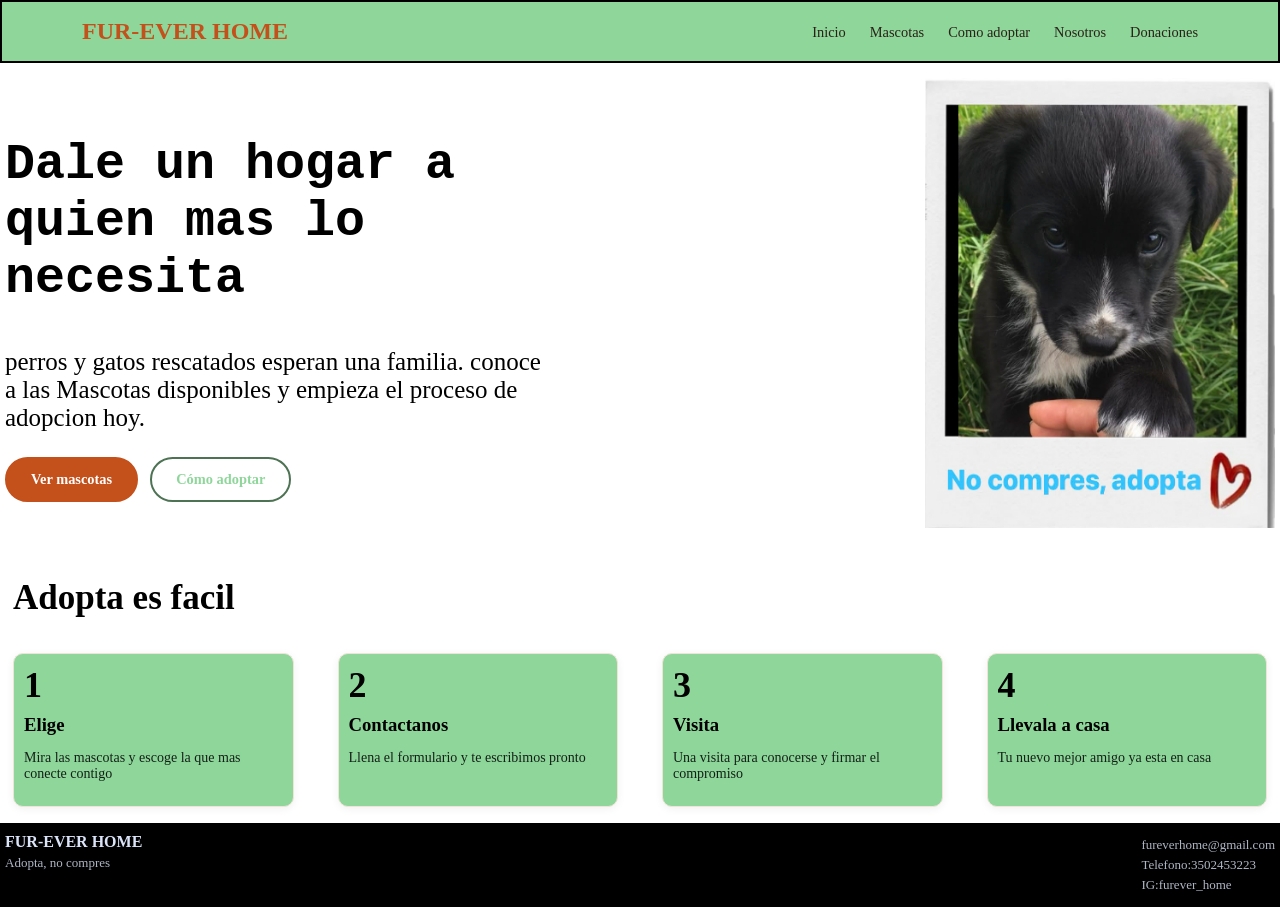
<file: index.html>
<!DOCTYPE html>
<html lang="es">
<head> <meta charset="UTF-8">
  <meta name="viewport" content="width=device-width, initial-scale=1.0">
    <link rel="stylesheet" href="css/estilos.css">
<title> FUR-EVER HOME</title>
<link rel="icon" type="image/x-icon" href="img/faviconnn.ico">
</head>
<body>
    
<header class="nav">
  <a href="index.html" class="logo">FUR-EVER HOME</a>
  <nav> 
    <ul class="links">
      <li><a href="index.html">Inicio</a></li>
      <li><a href="pags/2pag.html">Mascotas</a></li>
      <li><a href="pags/3pag.html" target="_blank">Como adoptar</a></li>
      <li><a href="pags/4pag.html">Nosotros</a></li>
      <li><a href="pags/5pag.html">Donaciones</a></li>
    </ul>
  </nav>
</header>
<main>
    <section class="borde">
        <div class="texto">
       <h1 class="titulo2" >Dale un hogar a <br>
        quien mas lo<br> necesita</h1>
        <p class="parrafo"> perros y gatos rescatados esperan una familia. conoce <br> a las Mascotas disponibles y empieza el proceso de <br> adopcion hoy.
        <br> </p>
<div class="botones">
  <a href="pags/2pag.html" class="boton botonlleno">Ver mascotas</a>
  <a href="pags/3pag.html" target="_blank" class="boton botonborde">Cómo adoptar</a>
</div>
        </div>
         <img class="img1" src="img/perrito.jpg" alt="imagen"> 
  
        </section>
</main>
    <section class="pasos">
      <h2>Adopta es facil</h2>
      <div class="pasos2">
          <div class="tarjetapasos"><span>1</span><h3>Elige</h3><p>Mira las mascotas y escoge la que mas conecte contigo</p></div>
          <div class="tarjetapasos"><span>2</span><h3>Contactanos</h3><p>Llena el formulario y te escribimos pronto</p></div>
          <div class="tarjetapasos"><span>3</span><h3>Visita</h3><p>Una visita para conocerse y firmar el compromiso</p></div>
          <div class="tarjetapasos"><span>4</span><h3>Llevala a casa</h3><p>Tu nuevo mejor amigo ya esta en casa</p></div>
      </div>
    </section>
    <footer>
      <div><strong>FUR-EVER HOME</strong><p>Adopta, no compres</p></div>
      <div class="contacto">
      <p>fureverhome@gmail.com</p><p>Telefono:3502453223</p><p>IG:furever_home</p>
      </div>
   </footer>
</body>
</html>
</file>
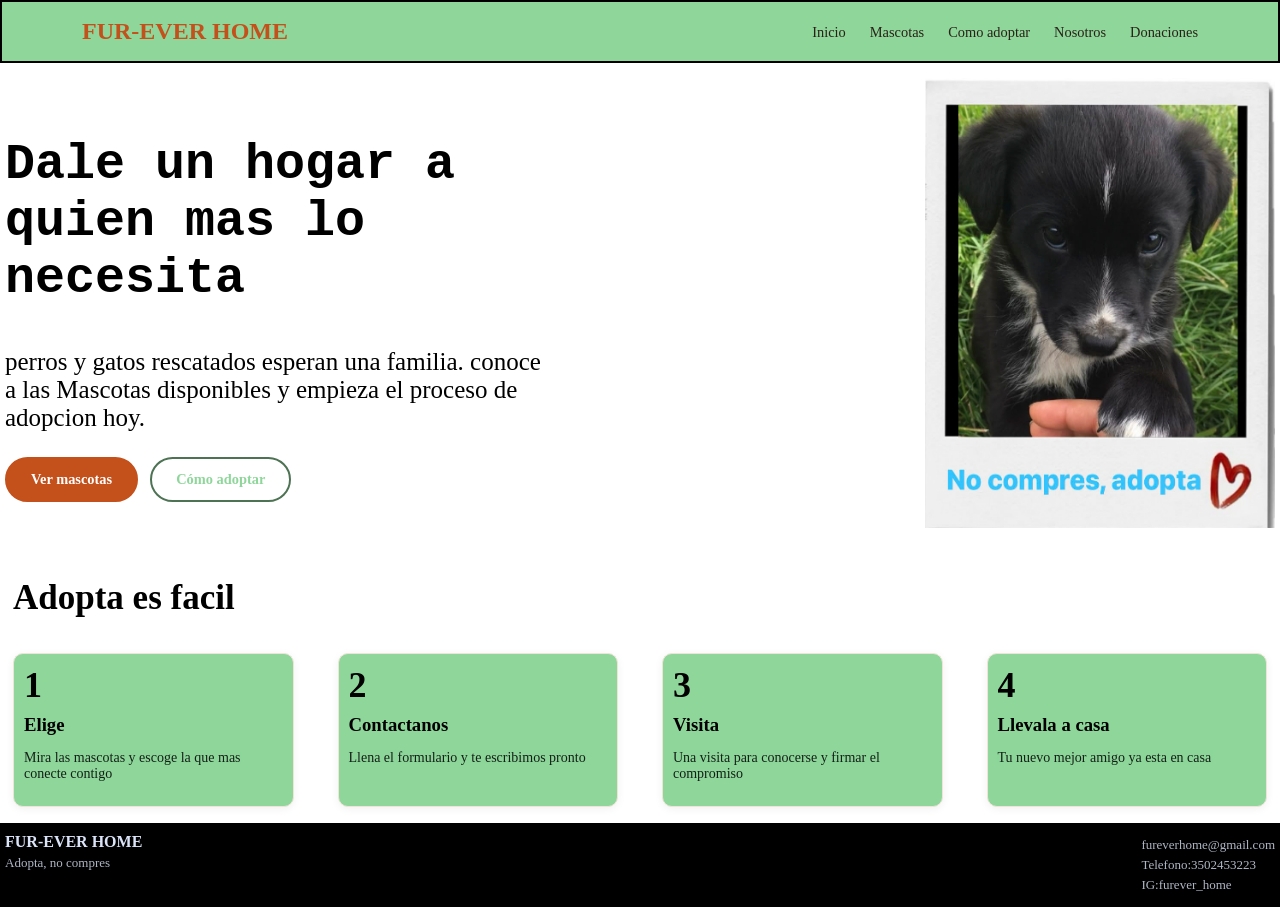
<file: pags/index.html>
<!DOCTYPE html>
<html lang="es">
<head> <meta charset="UTF-8">
    <link rel="stylesheet" href="../css/estilos.css">
<title> FUR-EVER HOME</title>
<link rel="icon" type="image/x-icon" href="../img/faviconnn.ico">
</head>
<body>
    
<header class="nav">
  <a href="index.html" class="logo">FUR-EVER HOME</a>
  <nav> 
    <ul class="links">
      <li><a href="index.html">Inicio</a></li>
      <li><a href="2pag.html">Mascotas</a></li>
      <li><a href="3pag.html" target="_blank">Como adoptar</a></li>
      <li><a href="4pag.html">Nosotros</a></li>
      <li><a href="5pag.html">Donaciones</a></li>
    </ul>
  </nav>
</header>
<main>
    <section class="borde">
        <div class="texto">
       <h1 class="titulo2" >Dale un hogar a <br>
        quien mas lo<br> necesita</h1>
        <p class="parrafo"> perros y gatos rescatados esperan una familia. conoce <br> a las Mascotas disponibles y empieza el proceso de <br> adopcion hoy.
        <br> </p>
<div class="botones">
  <a href="2pag.html" class="boton botonlleno">Ver mascotas</a>
  <a href="3pag.html" target="_blank" class="boton botonborde">Cómo adoptar</a>
</div>
        </div>
         <img class="img1" src="../img/perrito.jpg" alt="imagen"> 
  
        </section>
</main>
    <section class="pasos">
      <h2>Adopta es facil</h2>
      <div class="pasos2">
          <div class="tarjetapasos"><span>1</span><h3>Elige</h3><p>Mira las mascotas y escoge la que mas conecte contigo</p></div>
          <div class="tarjetapasos"><span>2</span><h3>Contactanos</h3><p>Llena el formulario y te escribimos pronto</p></div>
          <div class="tarjetapasos"><span>3</span><h3>Visita</h3><p>Una visita para conocerse y firmar el compromiso</p></div>
          <div class="tarjetapasos"><span>4</span><h3>Llevala a casa</h3><p>Tu nuevo mejor amigo ya esta en casa</p></div>
      </div>
    </section>
    <footer>
      <div><strong>FUR-EVER HOME</strong><p>Adopta, no compres</p></div>
      <div class="contacto">
      <p>fureverhome@gmail.com</p><p>Telefono:3502453223</p><p>IG:furever_home</p>
      </div>
   </footer>
</body>
</html>
</file>
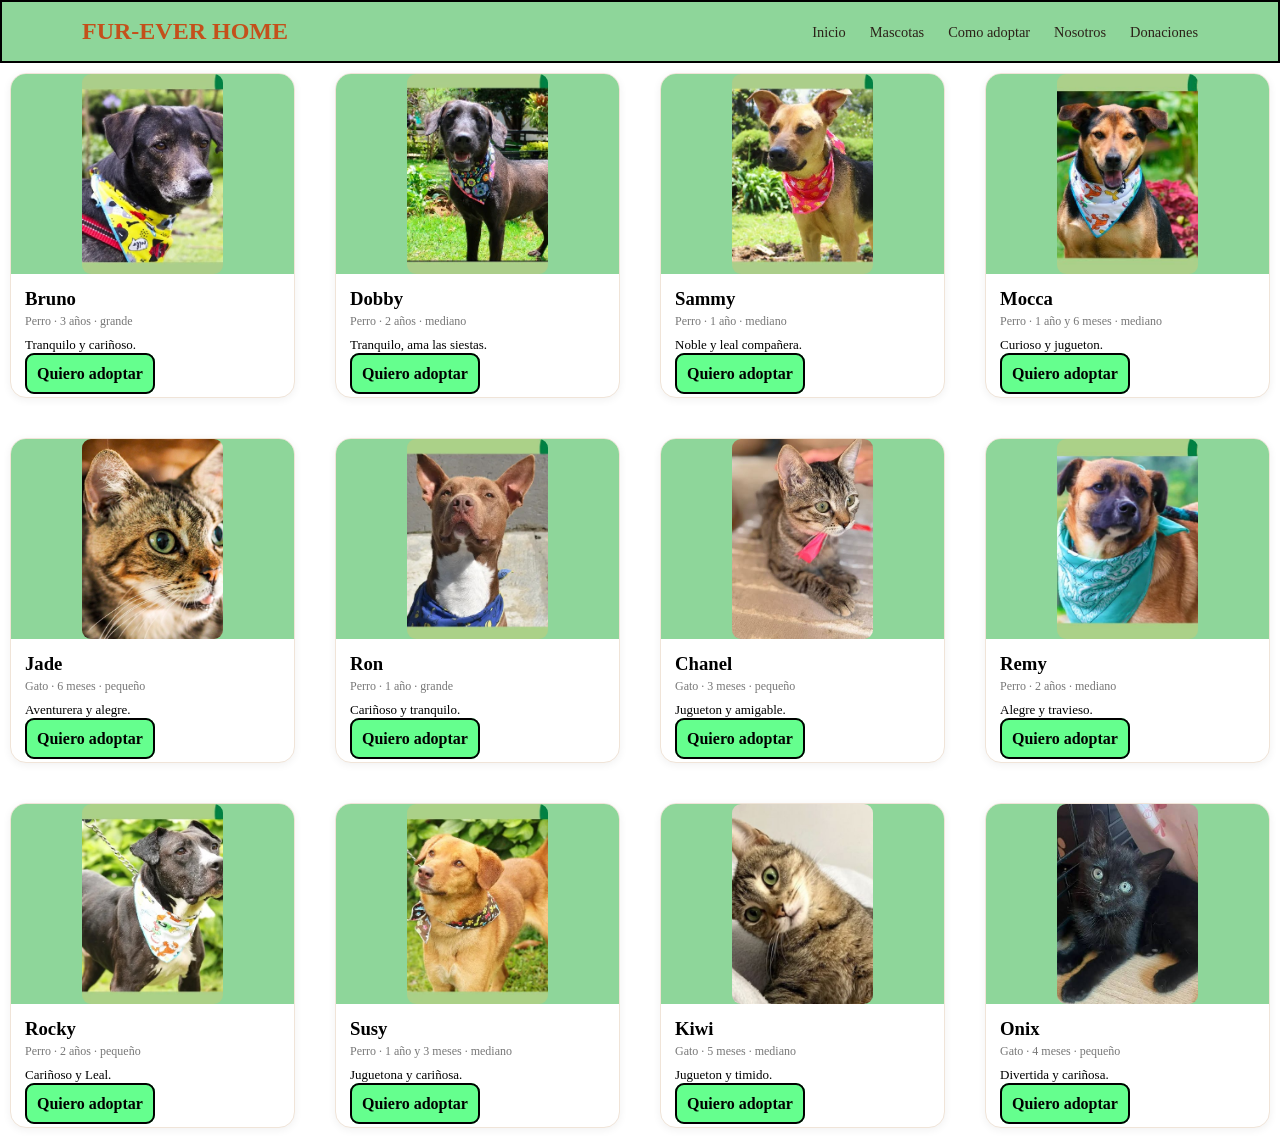
<file: pags/2pag.html>
<!DOCTYPE>
<html>
    <head>
      <meta charset="UTF-8">  
        <link rel="stylesheet" href="../css/estilos.css">
        <title>Macotas</title>
        <link rel="icon" type="image/x-icon" href="../img/faviconnn.ico">
    </head>
    <body>
        <header class="nav">
  <a href="../index.html" class="logo">FUR-EVER HOME</a>
  <button class="menuboton" aria-label="Menu"></button>
  <nav>
    <ul class="links">
      <li><a href="../index.html">Inicio</a></li>
      <li><a href="2pag.html">Mascotas</a></li>
      <li><a href="3pag.html" target="_blank">Como adoptar</a></li>
      <li><a href="4pag.html">Nosotros</a></li>
      <li><a href="5pag.html">Donaciones</a></li>
    </ul>
  </nav>
  </header>
  <template id="plantilla-tarjeta">
  <article class="tarjeta">
    <div class="foto"><img src="" alt=""></div>
    <div class="info">
      <h3></h3>
      <p class="datos"></p>
      <p class="frase"></p>
      <a class="btn" href="../pags/3pag.html" target="_blank">Quiero adoptar</a>
    </div>
  </article>
</template>
  </div>
  <div class="grid" id="grid">
  </div>
  <script src="../javascript/mascotas.js" charset="utf-8"></script>
    </body>
</html>
</file>
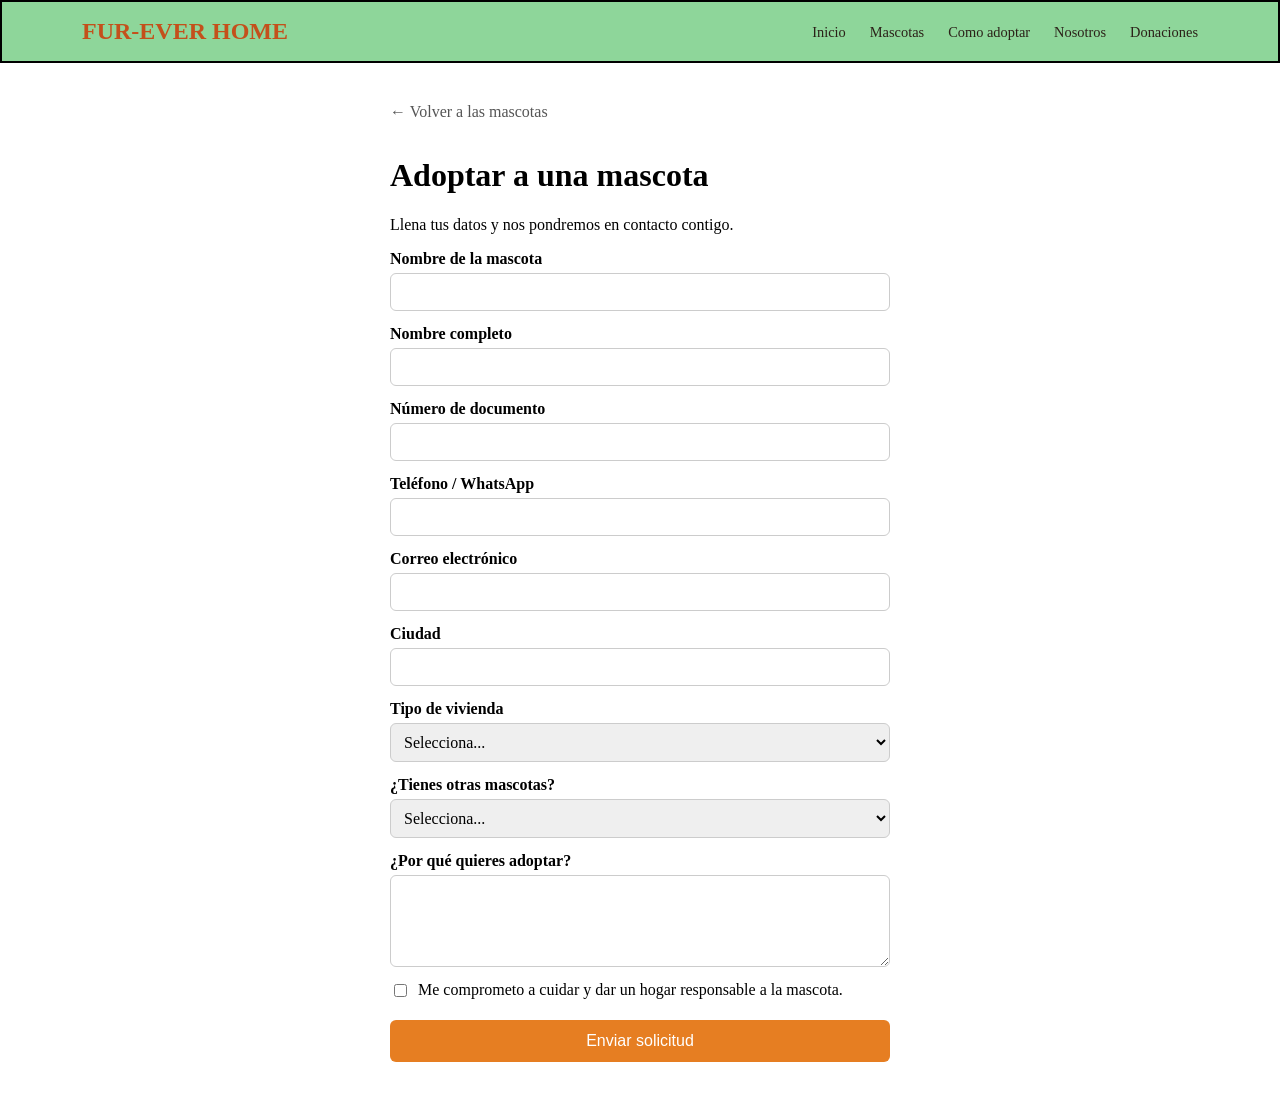
<file: pags/3pag.html>
<!DOCTYPE>
<html>
    <head>
        <link rel="stylesheet" href="../css/estilos.css">
        <title>Como Adoptar</title>
        <link rel="icon" type="image/x-icon" href="../img/faviconnn.ico">
    </head>
    <body>
        <header class="nav">
  <a href="../index.html" class="logo">FUR-EVER HOME</a>
  <button class="menuboton" aria-label="Menu"></button>
  <nav>
    <ul class="links">
      <li><a href="../index.html">Inicio</a></li>
      <li><a href="2pag.html">Mascotas</a></li>
      <li><a href="3pag.html" target="_blank">Como adoptar</a></li>
      <li><a href="4pag.html">Nosotros</a></li>
      <li><a href="5pag.html">Donaciones</a></li>
    </ul>
  </nav>
</header>
 <main class="contenedor">
    <a href="2pag.html" class="volver">← Volver a las mascotas</a>
    <h1>Adoptar a <span id="nombre-mascota">una mascota</span></h1>
    <p>Llena tus datos y nos pondremos en contacto contigo.</p>

    <form id="form-adopcion">
      <input type="hidden" id="mascota" name="mascota">

      <label for="nombre_mascota">Nombre de la mascota</label>
      <input type="text" id="nombre_mascota" name="nombre_mascota" required>

      <label for="nombre">Nombre completo</label>
      <input type="text" id="nombre" name="nombre" required>

      <label for="documento">Número de documento</label>
      <input type="text" id="documento" name="documento" required>

      <label for="telefono">Teléfono / WhatsApp</label>
      <input type="tel" id="telefono" name="telefono" required>

      <label for="correo">Correo electrónico</label>
      <input type="email" id="correo" name="correo" required>

      <label for="ciudad">Ciudad</label>
      <input type="text" id="ciudad" name="ciudad" required>


      <label for="vivienda">Tipo de vivienda</label>
      <select id="vivienda" name="vivienda" required>
        <option value="">Selecciona...</option>
        <option>Casa</option>
        <option>Apartamento</option>
        <option>Finca</option>
      </select>

      <label for="otras">¿Tienes otras mascotas?</label>
      <select id="otras" name="otras" required>
        <option value="">Selecciona...</option>
        <option>No</option>
        <option>Sí</option>
      </select>

      <label for="motivo">¿Por qué quieres adoptar?</label>
      <textarea id="motivo" name="motivo" rows="4" required></textarea>

      <label class="check">
        <input type="checkbox" id="acepto" required>
        Me comprometo a cuidar y dar un hogar responsable a la mascota.
      </label>

      <button type="submit" class="btn-enviar">Enviar solicitud</button>
    </form>

    <p id="mensaje" class="mensaje" hidden></p>
  </main>

  <script src="../javascript/formulario.js"></script>

    </body>
</html>
</file>
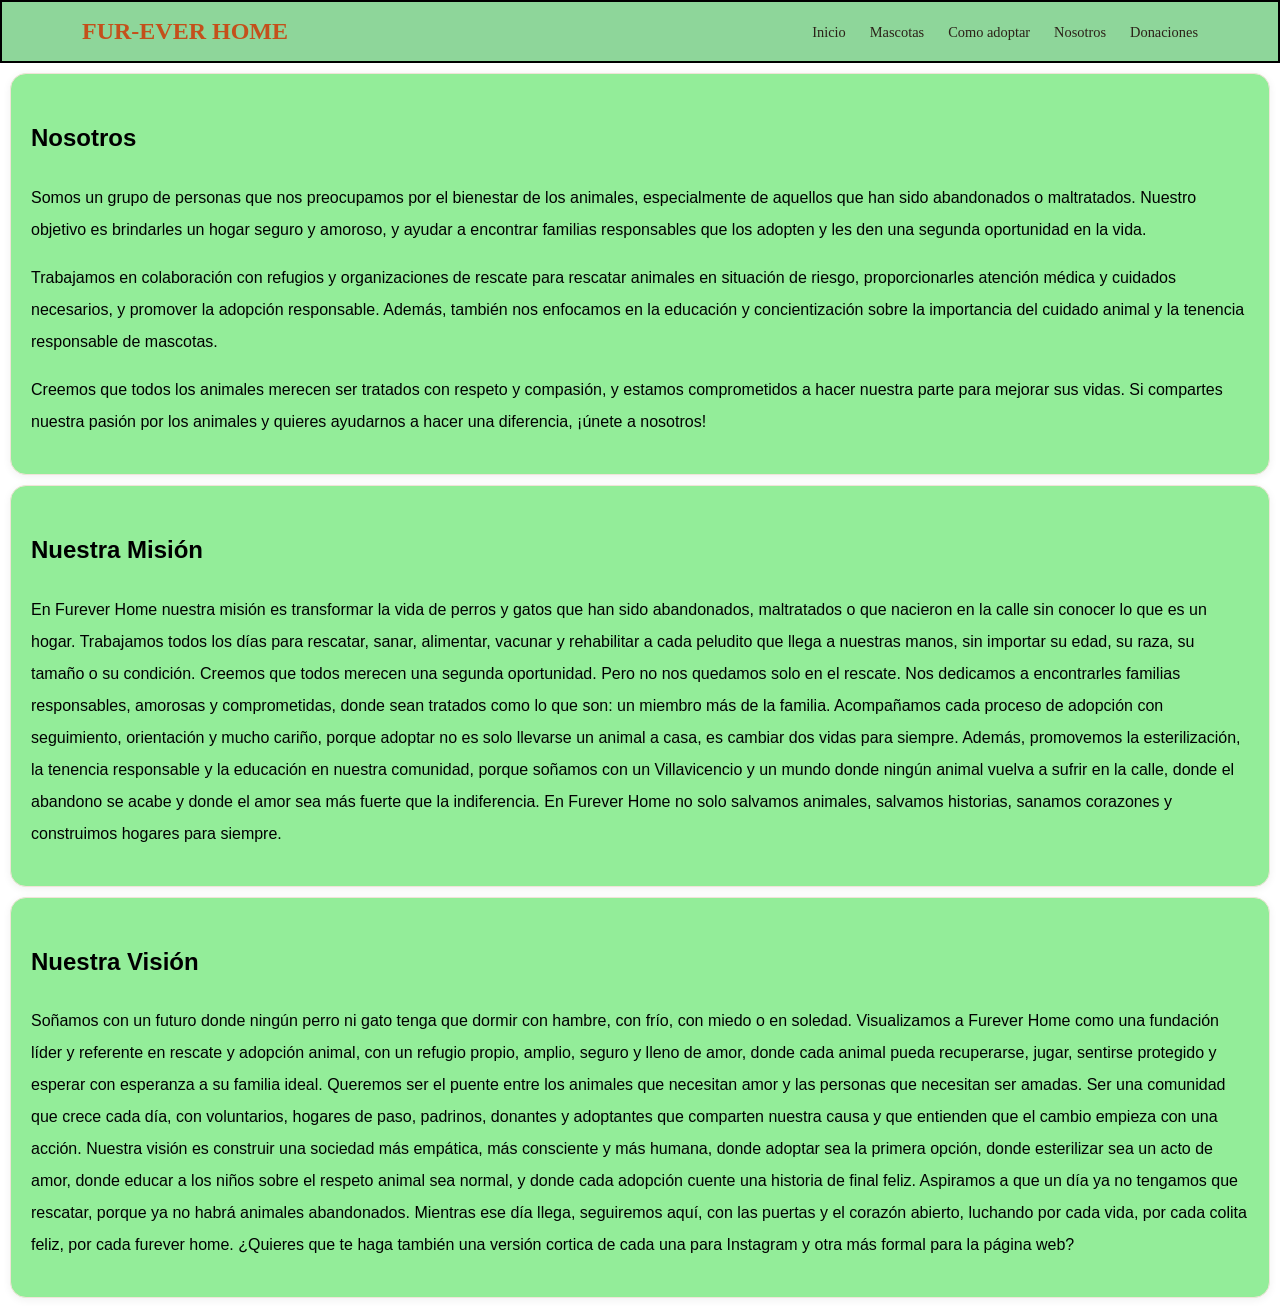
<file: pags/4pag.html>
<!DOCTYPE>
<html>
    <head>
        <link rel="stylesheet" href="../css/estilos.css">
        <title>Nosotros</title>
        <link rel="icon" type="image/x-icon" href="../img/faviconnn.ico">
    </head>
    <body>
        <header class="nav">
  <a href="../index.html" class="logo">FUR-EVER HOME</a>
  <button class="menuboton" aria-label="Menu"></button>
  <nav>
    <ul class="links">
      <li><a href="../index.html">Inicio</a></li>
      <li><a href="2pag.html">Mascotas</a></li>
      <li><a href="3pag.html" target="_blank">Como adoptar</a></li>
      <li><a href="4pag.html">Nosotros</a></li>
      <li><a href="5pag.html">Donaciones</a></li>
    </ul>
  </nav>
</header>
<main>
  
        <section class="tarjeta_nosotros">
            <h1>Nosotros</h1>
            <p>Somos un grupo de personas que nos preocupamos por el bienestar de los animales, especialmente de aquellos que han sido abandonados o maltratados. 
              Nuestro objetivo es brindarles un hogar seguro y amoroso, y ayudar a encontrar familias responsables que los adopten y les den una segunda oportunidad en la vida.</p>
            <p>Trabajamos en colaboración con refugios y organizaciones de rescate para rescatar animales en situación de riesgo,
               proporcionarles atención médica y cuidados necesarios, y promover la adopción responsable. Además, 
               también nos enfocamos en la educación y concientización sobre la importancia del cuidado animal y la tenencia responsable de mascotas.</p>
            <p>Creemos que todos los animales merecen ser tratados con respeto y compasión, y estamos comprometidos a hacer nuestra parte para mejorar sus vidas. 
              Si compartes nuestra pasión por los animales y quieres ayudarnos a hacer una diferencia, ¡únete a nosotros!</p>
        </section>  
        <section class="tarjeta_nosotros">
          <h1>Nuestra Misión</h1>
            <p>En Furever Home nuestra misión es transformar la vida de perros y gatos que han sido abandonados, 
              maltratados o que nacieron en la calle sin conocer lo que es un hogar.
Trabajamos todos los días para rescatar, sanar, alimentar, vacunar y rehabilitar a cada peludito que llega a nuestras manos, 
sin importar su edad, su raza, su tamaño o su condición. Creemos que todos merecen una segunda oportunidad.
Pero no nos quedamos solo en el rescate. Nos dedicamos a encontrarles familias responsables, amorosas y comprometidas, 
donde sean tratados como lo que son: un miembro más de la familia. Acompañamos cada proceso de adopción con seguimiento, 
orientación y mucho cariño, porque adoptar no es solo llevarse un animal a casa, es cambiar dos vidas para siempre.
Además, promovemos la esterilización, la tenencia responsable y la educación en nuestra comunidad,
 porque soñamos con un Villavicencio y un mundo donde ningún animal vuelva a sufrir en la calle,
  donde el abandono se acabe y donde el amor sea más fuerte que la indiferencia.
En Furever Home no solo salvamos animales, salvamos historias, sanamos corazones y construimos hogares para siempre.
</p>
        </section>
                <section class="tarjeta_nosotros">
                  <h1>Nuestra Visión</h1>
            <p>Soñamos con un futuro donde ningún perro ni gato tenga que dormir con hambre, con frío, con miedo o en soledad.
Visualizamos a Furever Home como una fundación líder y referente en rescate y adopción animal, con un refugio propio, amplio,
 seguro y lleno de amor, donde cada animal pueda recuperarse, jugar, sentirse protegido y esperar con esperanza a su familia ideal.
Queremos ser el puente entre los animales que necesitan amor y las personas que necesitan ser amadas. 
Ser una comunidad que crece cada día, con voluntarios, hogares de paso, padrinos, donantes y adoptantes que comparten nuestra causa y 
que entienden que el cambio empieza con una acción.
Nuestra visión es construir una sociedad más empática, más consciente y más humana, donde adoptar sea la primera opción, 
donde esterilizar sea un acto de amor, donde educar a los niños sobre el respeto animal sea normal, 
y donde cada adopción cuente una historia de final feliz.
Aspiramos a que un día ya no tengamos que rescatar, porque ya no habrá animales abandonados. Mientras ese día llega, seguiremos aquí, con las puertas y el corazón abierto, luchando por cada vida, por cada colita feliz, por cada furever home.
¿Quieres que te haga también una versión cortica de cada una para Instagram y otra más formal para la página web?</p>
        </section>
</main>
    </body>
</html>
</file>
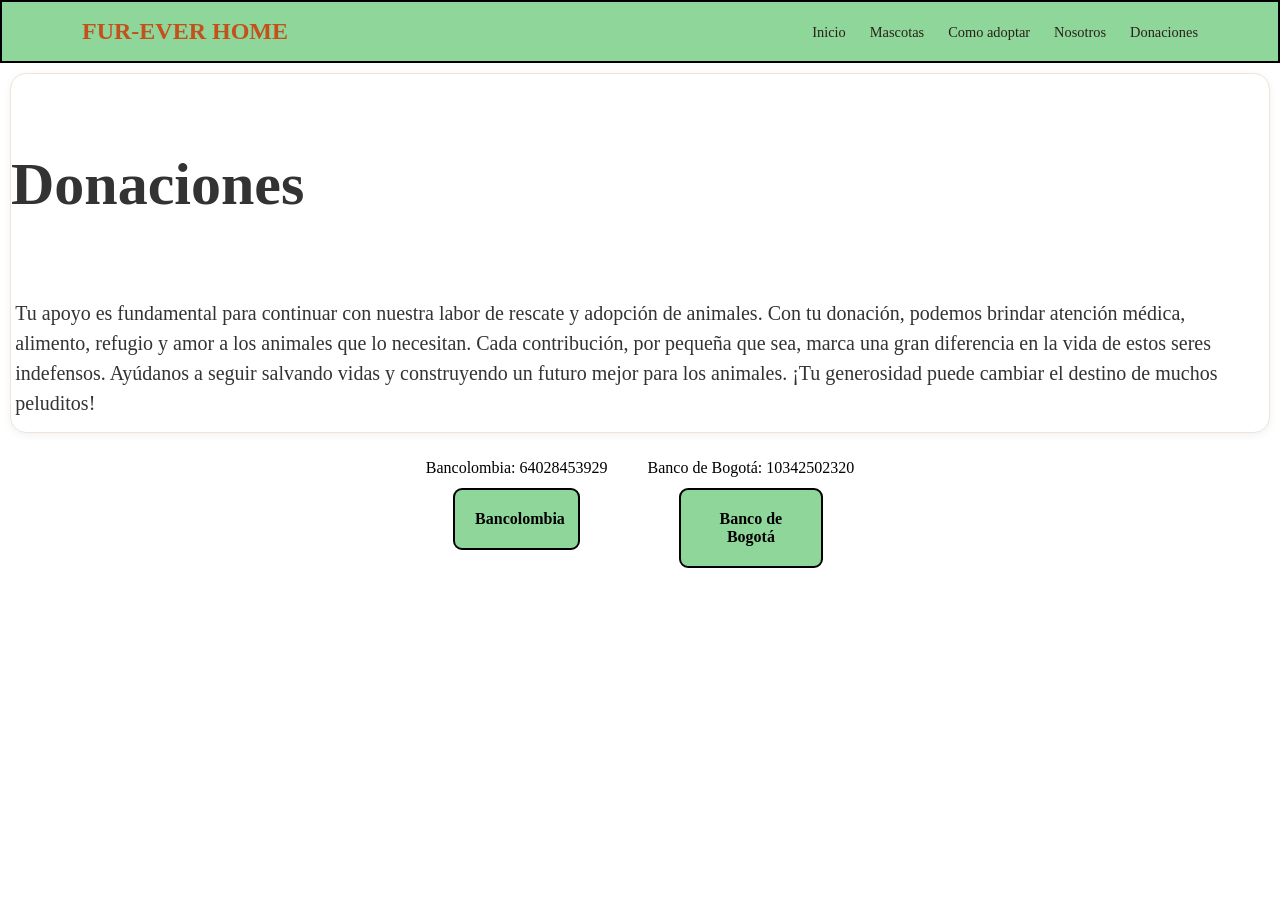
<file: pags/5pag.html>
<!DOCTYPE>
<html>
    <head>
        <link rel="stylesheet" href="../css/estilos.css">
        <title>Donaciones</title>
        <link rel="icon" type="image/x-icon" href="../img/faviconnn.ico">
    </head>
    <body>
        <header class="nav">
  <a href="../index.html" class="logo">FUR-EVER HOME</a>
  <button class="menuboton" aria-label="Menu"></button>
  <nav>
    <ul class="links">
      <li><a href="../index.html">Inicio</a></li>
      <li><a href="2pag.html">Mascotas</a></li>
      <li><a href="3pag.html" target="_blank">Como adoptar</a></li>
      <li><a href="4pag.html">Nosotros</a></li>
      <li><a href="5pag.html">Donaciones</a></li>
    </ul>
  </nav>
</header>
<main>
<div class="tarjeta">
<section class="donacionestexto">
<h1 class="titulodonaciones">Donaciones</h1>
<p class="parrafodonaciones">Tu apoyo es fundamental para continuar con nuestra labor de rescate y  adopción de animales. Con tu donación,
   podemos brindar atención médica, alimento, refugio y amor a los animales que lo necesitan.
Cada contribución, por pequeña que sea, marca una gran diferencia en la vida de estos seres indefensos. 
Ayúdanos a seguir salvando vidas y construyendo un futuro mejor para los animales. ¡Tu generosidad puede cambiar el destino de muchos peluditos!</p>    
</div>
</section>
<section class="donaciones">
  <article class="banco">
    <p>Bancolombia: 64028453929</p>
    <a class="botn" href="https://svpersonas.apps.bancolombia.com/autenticacion?utm_medium=cpc&utm_source=google&utm_campaign=BANCOLOMBIA_FID_AON_GG_PEF_CPL_CONVERSION_PUNTOS-COLOMBIA_MDO00925_024_NEGOCIO&utm_content=R" target="_blank">Bancolombia</a>
  </article>
  <article class="banco">
    <p>Banco de Bogotá: 10342502320</p>
    <a class="botn" href="https://virtual.bancodebogota.co/" target="_blank">Banco de Bogotá</a>
  </article>
</section>
</main>
    </body>
</html>
</file>
<file: css/estilos.css>
body{ 
  margin: 0;
  padding: 0;
  box-sizing: border-box; 
}
.nav {
  display: flex;
  justify-content: space-between;
  align-items: center;
  padding: 16px 40px;
  background:rgb(142, 214, 154);
  border-bottom: 1px solid #eee;
  position: relative;
  border: 2px solid black;
  text-decoration: none;
}

.logo {
  font-size: 1.5rem;
  font-weight: 800;
  color: #c4501b;
  text-decoration: none;
}
.links {
  display: flex;
  gap: 24px;
  list-style: none;
  text-decoration: none;
}
.links a {
  color: #2b2118;
  font-size: 0.9rem;
  text-decoration: none;
}
.menuboton { 
  display: block;
  background: none;
  border: 0; font-size: 1.8rem; cursor: pointer; }

.img1 {
   margin-top: 10px;
    width: 350px;
    height: 450px;  

}
.borde{ display: flex;
align-items: center;
gap:40px;
padding: 5px;
}
  .texto {flex: 1;}
  .borde img1{flex: 1;
max-width: 50;
border-radius: 50%;
object-fit: cover;}
.titulo2{
  font-family:monospace;
    font-weight: 2500;
    font-size: 50px;
}
.parrafo{ font-weight: 2500;
font-size: 25px;}
.botones {
  display: flex;
  gap: 12px;            
  margin-top: 20px;
}

.boton {
  padding: 12px 24px;
  border-radius: 999px; 
  font-weight: 700;
  font-size: 0.9rem;
  text-decoration: none;
  cursor: pointer;
  transition: 0.2s;     
}


.botonlleno {
  background: #c4501b;
  color: #fff;
  border: 2px solid #c4501b;
}
.botonlleno:hover {
  background: #a33f12;
  border-color: #a33f12;
}


.botonborde {
  background: transparent;
  color:rgb(142, 214, 154);
  border: 2px solid rgb(77, 115, 84);
}
.botonborde:hover {
  background:rgb(77, 115, 84);
  color: #fff;
}
.pasos {
  color:black;
  padding: 6px 3px;
}
.pasos h2{
  font-size: 35px;
  margin-bottom: 15px;
}
.pasos2{
  display:grid;
  grid-template-columns: repeat(4,1fr);
  gap: 24px;
}
.pasos span{
  font-size: 36px;
  font-weight: 800;
}
.pasos h3{
  margin: 8px 0 4px;
}
.pasos p{
  font-size: 14px;
  opacity: .85;
}
.tarjetapasos {
  background:rgb(142, 214, 154);
  border-radius: 10px;
  overflow: hidden;
  border: 1px solid #f0e4d8;
  box-shadow: 0 2px 8px rgba(0, 0, 0, .06);
  transition: transform .2s, box-shadow .2s;
  margin:10px;
  padding: 10px;
}
.pasos h2{
  font-size: 35px;
  padding: 10px;
}
.tarjetapasos:hover {
  transform: translateY(-4px);
  box-shadow: 0 8px 20px rgba(0, 0, 0, .12);
}
.tarjetapasos:hover {
  transform: translateY(-4px);
  box-shadow: 0 8px 20px rgba(0, 0, 0, .12);
}
footer{
  background: rgb(0, 0, 0);
  color: rgb(219, 228, 248);
  padding: 10px 5px;
  display: flex;
  justify-content: space-between;
  gap: 16px;
}
footer p{
  font-size: 13px;
  opacity: .8;
  margin: 4px 0;
}
.contacto{
  text-align: left;
}
  :root {
  --naranja: #65ff8e;
}
.grid {
  display: grid;
  grid-template-columns: repeat(3,1fr);
  gap: 16px;
}
#grid {
  display: grid;
  grid-template-columns: repeat(auto-fit, minmax(250px, 1fr));
  gap: 20px;
} 

.tarjeta {
  background: #fff;
  border-radius: 16px;
  overflow: hidden;
  border: 1px solid #f0e4d8;
  box-shadow: 0 2px 8px rgba(0, 0, 0, .06);
  transition: transform .2s, box-shadow .2s;
  margin:10px;
}
.tarjeta_nosotros {
  background:rgb(147, 237, 153);
  border-radius: 16px;
  overflow: hidden;
  border: 1px solid #f0e4d8;
  box-shadow: 0 2px 8px rgba(0, 0, 0, .06);
  transition: transform .2s, box-shadow .2s;
  margin:10px;
  padding: 20px;
  font-family:'Trebuchet MS', 'Lucida Sans Unicode', 'Lucida Grande', 'Lucida Sans', Arial, sans-serif;
  line-height: 2;
}

.tarjeta:hover {
  transform: translateY(-4px);
  box-shadow: 0 8px 20px rgba(0, 0, 0, .12);
}
.tarjeta_nosotros:hover {
  transform: translateY(-4px);
  box-shadow: 0 8px 20px rgba(0, 0, 0, .12);
}


.tarjeta.oculta {
   display: none;
  }

.foto {
  height: 200px;
  background: rgb(142, 214, 154);
  display: flex;
  justify-content:center;
  align-items: center;
  font-size: 12px;
}

.foto img {
  width:50%;
  height: 100%;
  object-fit: cover;
  border-radius: 9px;
  }

.info { 
  padding: 14px;
}
.info h3 {
   margin: 0 0 4px;
  }
.datos { 
  font-size: 12px; color: #777; margin: 0 0 8px;
}
.frase { 
  font-size: 13px; margin: 0 0 12px;
}
.btn {
  width: 100%;
  border: 2px solid black;
  background: var(--naranja);
  color: #010101;
  padding: 10px;
  border-radius:9px;
  font-weight: 700;
  cursor: pointer;
  text-decoration: none;
}

.btn:hover { 
  filter: brightness(1.1);
 }
 .botn {
  width: 70%;
  margin:-5px;
  border: 2px solid black;
  background: rgb(142, 214, 154);
  color: #010101;
  padding: 20px;
  border-radius:9px;
  font-weight: bolder;
  cursor: pointer;
  text-decoration: none;
  text-align: center;
  }
  .botn:hover {
  filter: brightness(1.1);
 }
 .botn a {
  text-decoration: none;
}
.contenedor { 
  max-width: 520px;
  margin: 30px auto;
  background: #fff;
  padding: 25px;
  border-radius: 12px;
  
}
.volver { 
  display: inline-block;
  margin-bottom: 15px;
  color: #555;
  text-decoration: none;
}
label {
  display: block;
  margin-top: 14px;
  font-weight: bold;
}
input, select, textarea {
  width: 100%;
  padding: 9px;
  margin-top: 5px;
  border: 1px solid #ccc;
  border-radius: 6px;
  font: inherit;
  box-sizing: border-box;
}
.check { 
  font-weight: normal;
  display: flex; gap: 8px;
  align-items: flex-start;
}
.check input { width: auto;
  margin-top: 3px;
}
.btn-enviar { margin-top: 20px;
  width: 100%;
  padding: 12px;
  background: #e67e22;
  color: #fff;
  border: 0;
  border-radius: 6px;
  font-size: 16px;
  cursor: pointer; 
}
.mensaje {
  background: #e8f8e8;
  padding: 15px;
  border-radius: 8px;   
}
.donacionestexto {
  font-size: 20px;
  line-height: 2.0;
  color: #333;
}
.parrafodonaciones {
  font-size: 20px;
  line-height: 1.5;
  color: #333;
  margin-bottom: 10px;
  padding: 4.3px;

}
.titulodonaciones {
  font-size: 60px;
  font-weight: bold;
  font-weight:bolder;
  color: #333;
  
}
.donaciones {
  display: flex;
  justify-content: center;
  gap: 40px;
}
.banco {
  display: flex;
  flex-direction: column;
  align-items: center;
}

.tarjeta { 
  font-size: 16px;
 }
.contenedor {
   padding: 10px;
 }
  .links.abierto { display: flex; }
  *, *::before, *::after { box-sizing: border-box; }
img { max-width: 100%; }
body { overflow-x: hidden; }

.menuboton, .menu-btn { display: none; }
*, *::before, *::after { box-sizing: border-box; }
img { max-width: 100%; }
body { overflow-x: hidden; }

.nav { flex-wrap: wrap; gap: 10px 20px; }
.links { flex-wrap: wrap; margin: 0; padding: 0; gap: 10px 24px; }
.links a { white-space: nowrap; }
.menuboton, .menu-btn { display: none; }

@media (min-width: 1201px) {
  .nav { padding: 16px 80px; }
}
 
@media (max-width: 1024px) {
  .nav { padding: 16px 30px; }
  .pasos2 { grid-template-columns: repeat(2, 1fr); }
  .grid { grid-template-columns: repeat(2, 1fr); }
  .titulo2 { font-size: 40px; }
  .parrafo { font-size: 22px; }
  .titulodonaciones { font-size: 46px; }
  .parrafodonaciones { font-size: 22px; }
  .botn { width: 70%; }
}

@media (max-width: 768px) {
  .borde {
    flex-direction: column;
    text-align: center;
    gap: 20px;
  }
  .img1 {
    width: 100%;
    max-width: 350px;
    height: auto;
  }
  .botones { justify-content: center; flex-wrap: wrap; }
  .grid { grid-template-columns: 1fr; }
  .donaciones { flex-direction: column; align-items: center; gap: 20px; }
  .titulodonaciones { font-size: 38px; padding: 10px; }
  .parrafodonaciones { font-size: 19px; padding: 10px; }
  .donacionestexto { font-size: 18px; }
  .botn { width: 100%; margin: 0; }
  footer { flex-direction: column; align-items: flex-start; }
  .pasos h2 { font-size: 28px; }
}

@media (max-width: 700px) {
  .nav {
    padding: 12px 16px;
    justify-content: center;
    flex-direction: column;
  }
  .links {
    justify-content: center;
    gap: 8px 18px;
  }
  .links a { font-size: 1rem; }
}

@media (max-width: 480px) {
  .logo { font-size: 1.2rem; }
  .titulo2 { font-size: 30px; }
  .parrafo { font-size: 18px; }
  .pasos2 { grid-template-columns: 1fr; }
  .pasos span { font-size: 30px; }
  .botones { flex-direction: column; }
  .boton { width: 100%; text-align: center; }
  .titulodonaciones { font-size: 30px; }
  .parrafodonaciones { font-size: 17px; }
  .contenedor { margin: 15px; padding: 15px; }
  .tarjeta_nosotros { padding: 14px; line-height: 1.7; }
  .foto { height: 170px; }
  .btn-enviar { font-size: 15px; }
}
</file>
